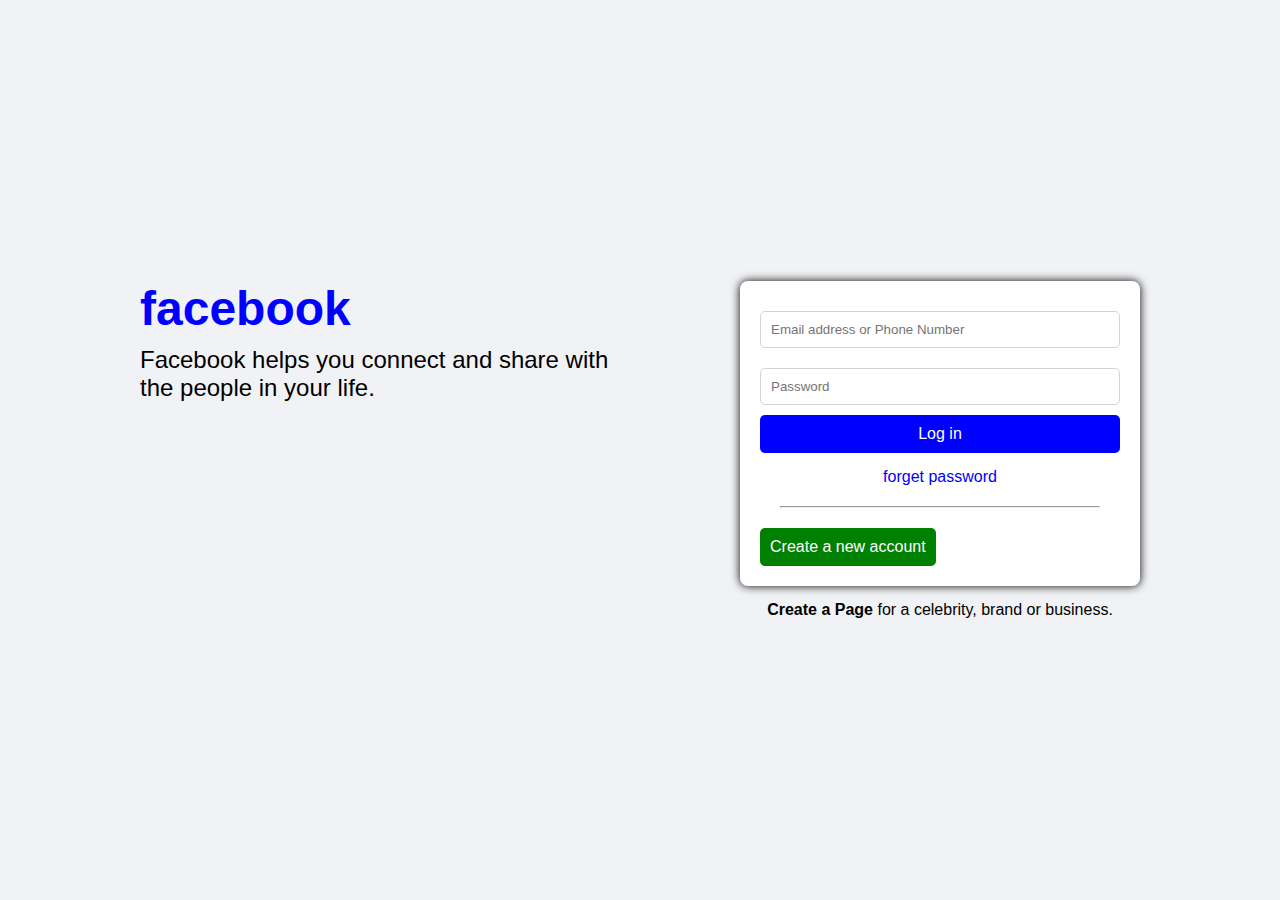
<file: index.html>
<!DOCTYPE html>
<html lang="en">
<head>
    <meta charset="UTF-8">
    <meta name="viewport" content="width=device-width, initial-scale=1.0">
    <title>facebook Page</title>
    <link rel="stylesheet" href="fb.css">
    <link rel="icon" href="download.png"  type="image-x-icon"> <!--favicon-->
</head>
<body>
    <div class="container">
        <div class="left-section">
            <h1 class="logo">facebook</h1>
            <p class="tagline">Facebook helps you connect and share with the people in your life.</p>
        </div>

        <div class="right-section">
            <div class="login-box">
                <form action="">
                    <input type="text" placeholder="Email address or Phone Number" required>
                    <input type="password" placeholder="Password" required>
                    <button type="submit" class="login-btn">Log in</button>
                    <a class="forget-password" href="#">forget password</a>
                    <hr>
                    <button class="create-btn">Create a new account</button>
                </form>
            </div>

            <div class="create-page">
                <p><a href="">Create a Page</a> for a celebrity, brand or business.</p>
            </div>

        </div>





    </div>
    
    
</body>
</html>
</file>
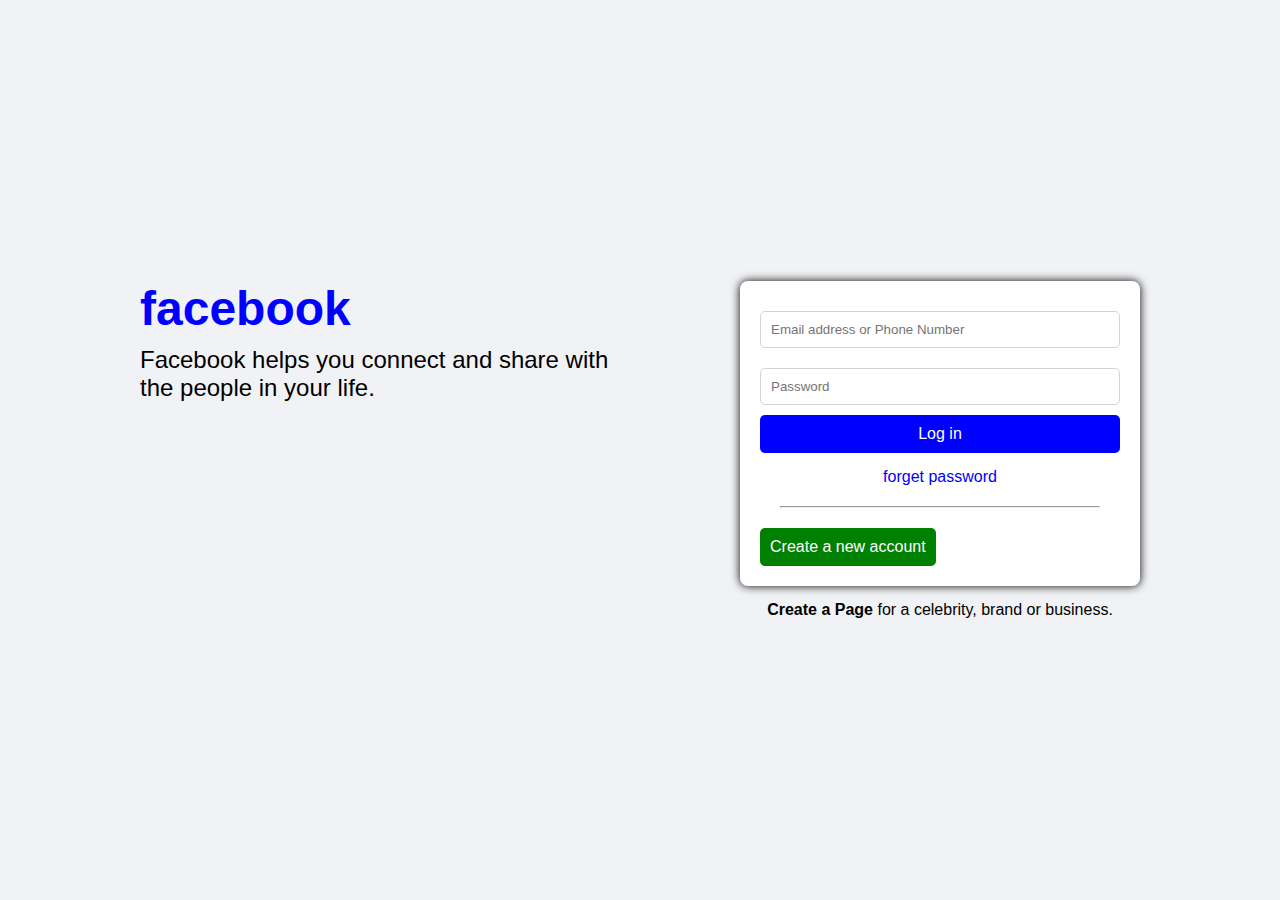
<file: facebook.html>
<!DOCTYPE html>
<html lang="en">
<head>
    <meta charset="UTF-8">
    <meta name="viewport" content="width=device-width, initial-scale=1.0">
    <title>facebook Page</title>
    <link rel="stylesheet" href="fb.css">
    <link rel="icon" href="download.png"  type="image-x-icon"> <!--favicon-->
</head>
<body>
    <div class="container">
        <div class="left-section">
            <h1 class="logo">facebook</h1>
            <p class="tagline">Facebook helps you connect and share with the people in your life.</p>
        </div>

        <div class="right-section">
            <div class="login-box">
                <form action="">
                    <input type="text" placeholder="Email address or Phone Number" required>
                    <input type="password" placeholder="Password" required>
                    <button type="submit" class="login-btn">Log in</button>
                    <a class="forget-password" href="#">forget password</a>
                    <hr>
                    <button class="create-btn">Create a new account</button>
                </form>
            </div>

            <div class="create-page">
                <p><a href="">Create a Page</a> for a celebrity, brand or business.</p>
            </div>

        </div>





    </div>
    
    
</body>
</html>
</file>
<file: fb.css>
*{
    margin: 0;
    padding: 0;
    box-sizing: border-box;
}

body{
background-color: #f0f2f5;
font-family: Arial, Helvetica, sans-serif;
display: flex;
align-items: center;
justify-content: center;
height: 100vh;

}

.container{
    max-width: 1000px;
    width: 100%;
    display: flex;
    justify-content: space-between;

}

.left-section{
    width: 50%;
}
.logo{
    color: blue;
    font-size: 48px;
    font-weight: bold;
}

.tagline{
    font-size: 24px;
    color: black;
    margin-top: 10px;
}

.right-section{
    width: 40%;
}
.login-box{
    background-color: white;
    padding: 20px;
    border-radius: 8px;
    box-shadow: 0 0 10px;
}

.login-box input{
    width: 100%;
    padding: 10px;
    margin: 10px 0;
    border-radius: 5px;
    border: 1px solid  lightgray;
}
.login-btn{
    background-color: blue;
    color: white;
    border: none;
    width: 100%;
    padding: 10px;
    font-size: 16px;
    border-radius: 5px;
    cursor: pointer;
}
.forget-password{
    color: blue;
    text-align: center;
    text-decoration: none;
    display: block;
    margin: 15px ;
}
hr{
    margin: 20px ;
}

.create-btn{
    background-color:green;
    color:  white;
    border: none;
    padding: 10px;
    font-size: 16px;
    border-radius: 5px;
    cursor: pointer;
}
.create-btn:hover{
    background-color: darkgreen;
}
.create-page{
    text-align: center;
    margin-top: 15px;
}
.create-page a{
    color: black;
    text-decoration: none;
    font-weight: bold;

}
</file>
